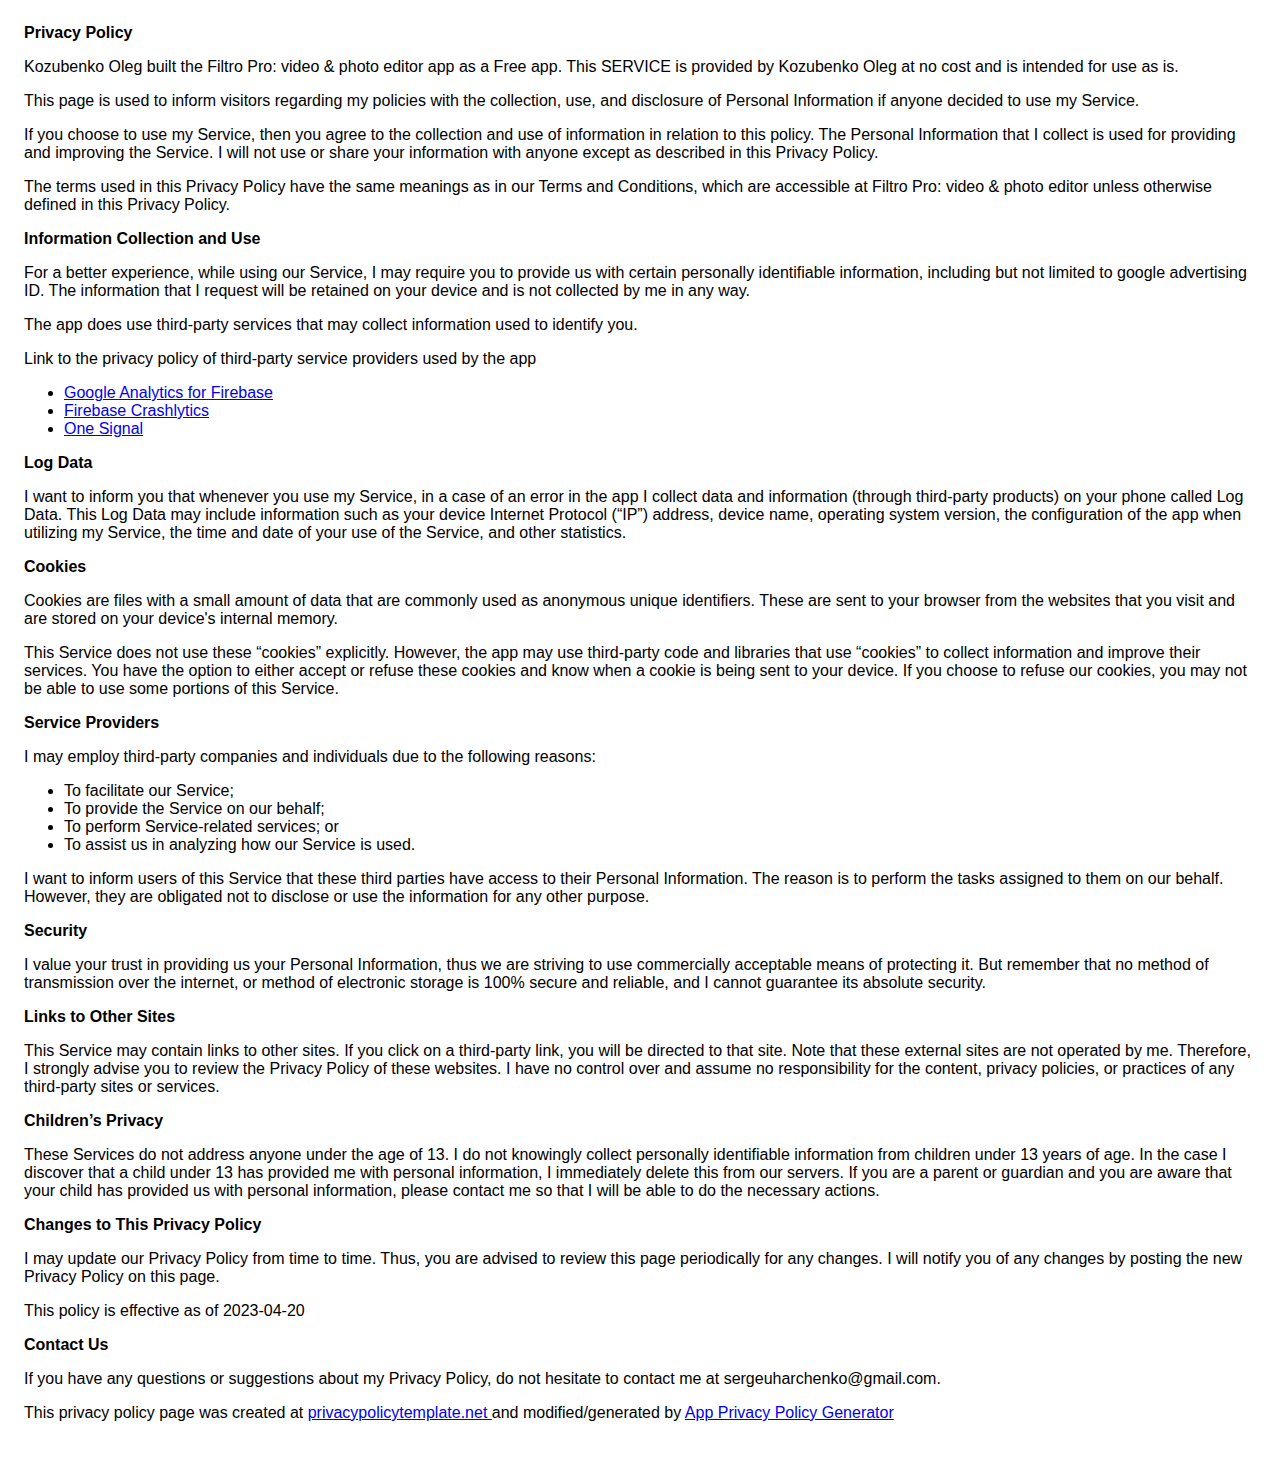
<file: fj.html>
<!DOCTYPE html>
    <html>
    <head>
      <meta charset='utf-8'>
      <meta name='viewport' content='width=device-width'>
      <title>Privacy Policy</title>
      <style> body { font-family: 'Helvetica Neue', Helvetica, Arial, sans-serif; padding:1em; } </style>
    </head>
    <body>
    <strong>Privacy Policy</strong> <p>
                  Kozubenko Oleg built the Filtro Pro: video &amp; photo editor app as
                  a Free app. This SERVICE is provided by
                  Kozubenko Oleg at no cost and is intended for use as
                  is.
                </p> <p>
                  This page is used to inform visitors regarding my
                  policies with the collection, use, and disclosure of Personal
                  Information if anyone decided to use my Service.
                </p> <p>
                  If you choose to use my Service, then you agree to
                  the collection and use of information in relation to this
                  policy. The Personal Information that I collect is
                  used for providing and improving the Service. I will not use or share your information with
                  anyone except as described in this Privacy Policy.
                </p> <p>
                  The terms used in this Privacy Policy have the same meanings
                  as in our Terms and Conditions, which are accessible at
                  Filtro Pro: video &amp; photo editor unless otherwise defined in this Privacy Policy.
                </p> <p><strong>Information Collection and Use</strong></p> <p>
                  For a better experience, while using our Service, I
                  may require you to provide us with certain personally
                  identifiable information, including but not limited to google advertising ID. The information that
                  I request will be retained on your device and is not collected by me in any way.
                </p> <div><p>
                    The app does use third-party services that may collect
                    information used to identify you.
                  </p> <p>
                    Link to the privacy policy of third-party service providers used
                    by the app
                  </p> <ul><!----><!----><li><a href="https://firebase.google.com/policies/analytics" target="_blank" rel="noopener noreferrer">Google Analytics for Firebase</a></li><li><a href="https://firebase.google.com/support/privacy/" target="_blank" rel="noopener noreferrer">Firebase Crashlytics</a></li><!----><!----><!----><!----><!----><!----><!----><!----><!----><!----><li><a href="https://onesignal.com/privacy_policy" target="_blank" rel="noopener noreferrer">One Signal</a></li><!----><!----><!----><!----><!----><!----><!----><!----><!----><!----><!----><!----><!----></ul></div> <p><strong>Log Data</strong></p> <p>
                  I want to inform you that whenever you
                  use my Service, in a case of an error in the app
                  I collect data and information (through third-party
                  products) on your phone called Log Data. This Log Data may
                  include information such as your device Internet Protocol
                  (“IP”) address, device name, operating system version, the
                  configuration of the app when utilizing my Service,
                  the time and date of your use of the Service, and other
                  statistics.
                </p> <p><strong>Cookies</strong></p> <p>
                  Cookies are files with a small amount of data that are
                  commonly used as anonymous unique identifiers. These are sent
                  to your browser from the websites that you visit and are
                  stored on your device's internal memory.
                </p> <p>
                  This Service does not use these “cookies” explicitly. However,
                  the app may use third-party code and libraries that use
                  “cookies” to collect information and improve their services.
                  You have the option to either accept or refuse these cookies
                  and know when a cookie is being sent to your device. If you
                  choose to refuse our cookies, you may not be able to use some
                  portions of this Service.
                </p> <p><strong>Service Providers</strong></p> <p>
                  I may employ third-party companies and
                  individuals due to the following reasons:
                </p> <ul><li>To facilitate our Service;</li> <li>To provide the Service on our behalf;</li> <li>To perform Service-related services; or</li> <li>To assist us in analyzing how our Service is used.</li></ul> <p>
                  I want to inform users of this Service
                  that these third parties have access to their Personal
                  Information. The reason is to perform the tasks assigned to
                  them on our behalf. However, they are obligated not to
                  disclose or use the information for any other purpose.
                </p> <p><strong>Security</strong></p> <p>
                  I value your trust in providing us your
                  Personal Information, thus we are striving to use commercially
                  acceptable means of protecting it. But remember that no method
                  of transmission over the internet, or method of electronic
                  storage is 100% secure and reliable, and I cannot
                  guarantee its absolute security.
                </p> <p><strong>Links to Other Sites</strong></p> <p>
                  This Service may contain links to other sites. If you click on
                  a third-party link, you will be directed to that site. Note
                  that these external sites are not operated by me.
                  Therefore, I strongly advise you to review the
                  Privacy Policy of these websites. I have
                  no control over and assume no responsibility for the content,
                  privacy policies, or practices of any third-party sites or
                  services.
                </p> <p><strong>Children’s Privacy</strong></p> <div><p>
                    These Services do not address anyone under the age of 13.
                    I do not knowingly collect personally
                    identifiable information from children under 13 years of age. In the case
                    I discover that a child under 13 has provided
                    me with personal information, I immediately
                    delete this from our servers. If you are a parent or guardian
                    and you are aware that your child has provided us with
                    personal information, please contact me so that
                    I will be able to do the necessary actions.
                  </p></div> <!----> <p><strong>Changes to This Privacy Policy</strong></p> <p>
                  I may update our Privacy Policy from
                  time to time. Thus, you are advised to review this page
                  periodically for any changes. I will
                  notify you of any changes by posting the new Privacy Policy on
                  this page.
                </p> <p>This policy is effective as of 2023-04-20</p> <p><strong>Contact Us</strong></p> <p>
                  If you have any questions or suggestions about my
                  Privacy Policy, do not hesitate to contact me at sergeuharchenko@gmail.com.
                </p> <p>This privacy policy page was created at <a href="https://privacypolicytemplate.net" target="_blank" rel="noopener noreferrer">privacypolicytemplate.net </a>and modified/generated by <a href="https://app-privacy-policy-generator.nisrulz.com/" target="_blank" rel="noopener noreferrer">App Privacy Policy Generator</a></p>
    </body>
    </html>
</file>
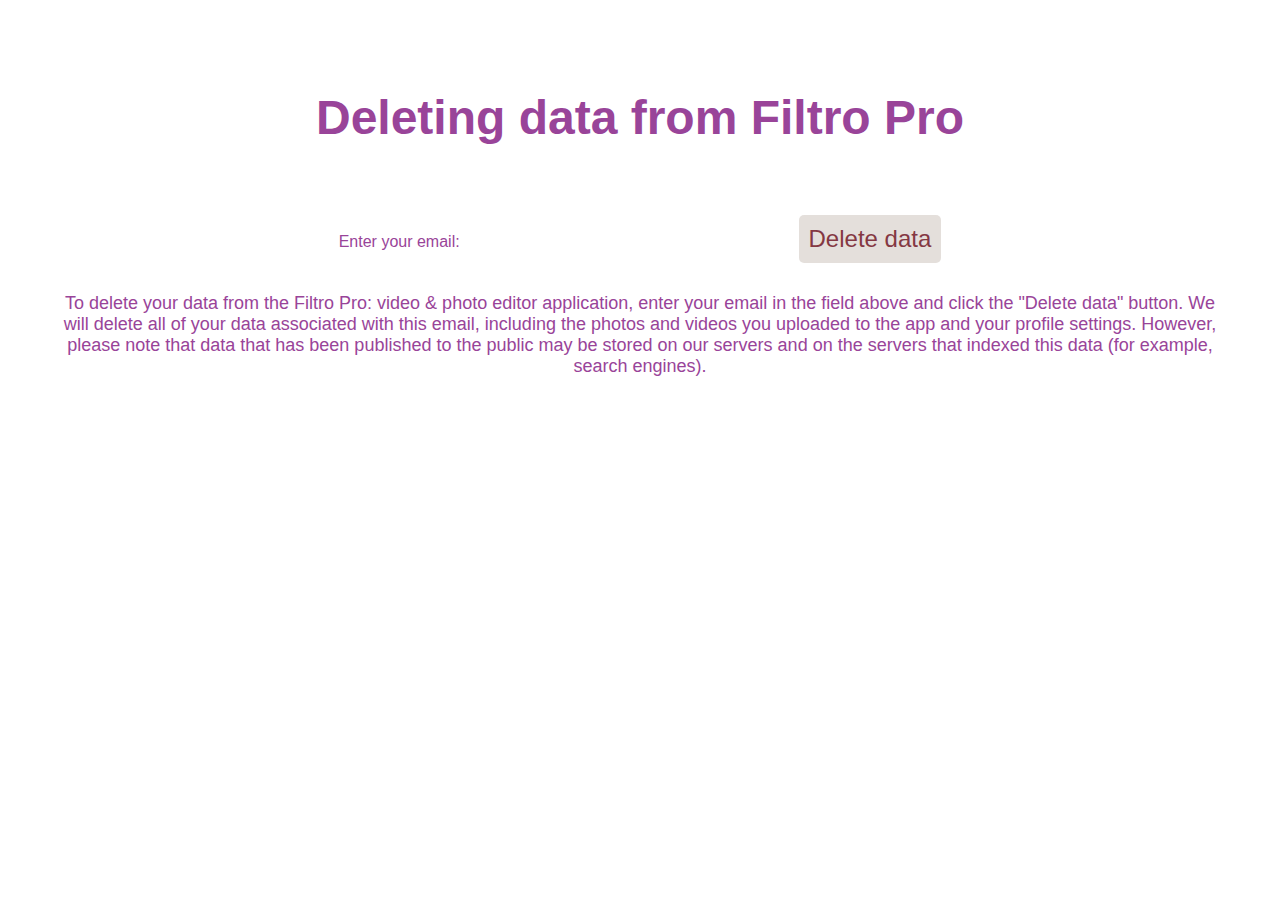
<file: uf.html>
<!DOCTYPE html>
<html>
<head>
	<title>Deleting data from Filtro Pro</title>
	<style>
		body {
			background-image: url("https://example.com/background.jpg");
			background-repeat: no-repeat;
			background-size: cover;
			font-family: Arial, sans-serif;
			color: #949;
			text-align: center;
			padding-top: 50px;
		}
		h1 {
			font-size: 48px;
			margin-bottom: 20px;
		}
		form {
			display: inline-block;
			margin-top: 50px;
		}
		input[type="email"] {
			padding: 10px;
			font-size: 24px;
			border-radius: 5px;
			border: none;
			margin-right: 10px;
			width: 300px;
		}
		input[type="submit"] {
			padding: 10px;
			font-size: 24px;
			border-radius: 5px;
			border: none;
			background-color: #9874;
			color: #843843;
			cursor: pointer;
		}
		p {
			font-size: 18px;
			margin-top: 30px;
			text-align: left;
			margin-left: 50px;
			margin-right: 50px;
			text-align: center;
		}
	</style>
</head>
<body>
	<h1>Deleting data from Filtro Pro</h1>
	<form action="https://example.com/delete-data" method="post">
		<label for="email">Enter your email:</label>
		<input type="email" name="email" required>
		<input type="submit" value="Delete data">
	</form>
	<p>To delete your data from the Filtro Pro: video & photo editor application, enter your email in the field above and click the "Delete data" button. We will delete all of your data associated with this email, including the photos and videos you uploaded to the app and your profile settings. However, please note that data that has been published to the public may be stored on our servers and on the servers that indexed this data (for example, search engines).</p>
</body>
</html>
</file>
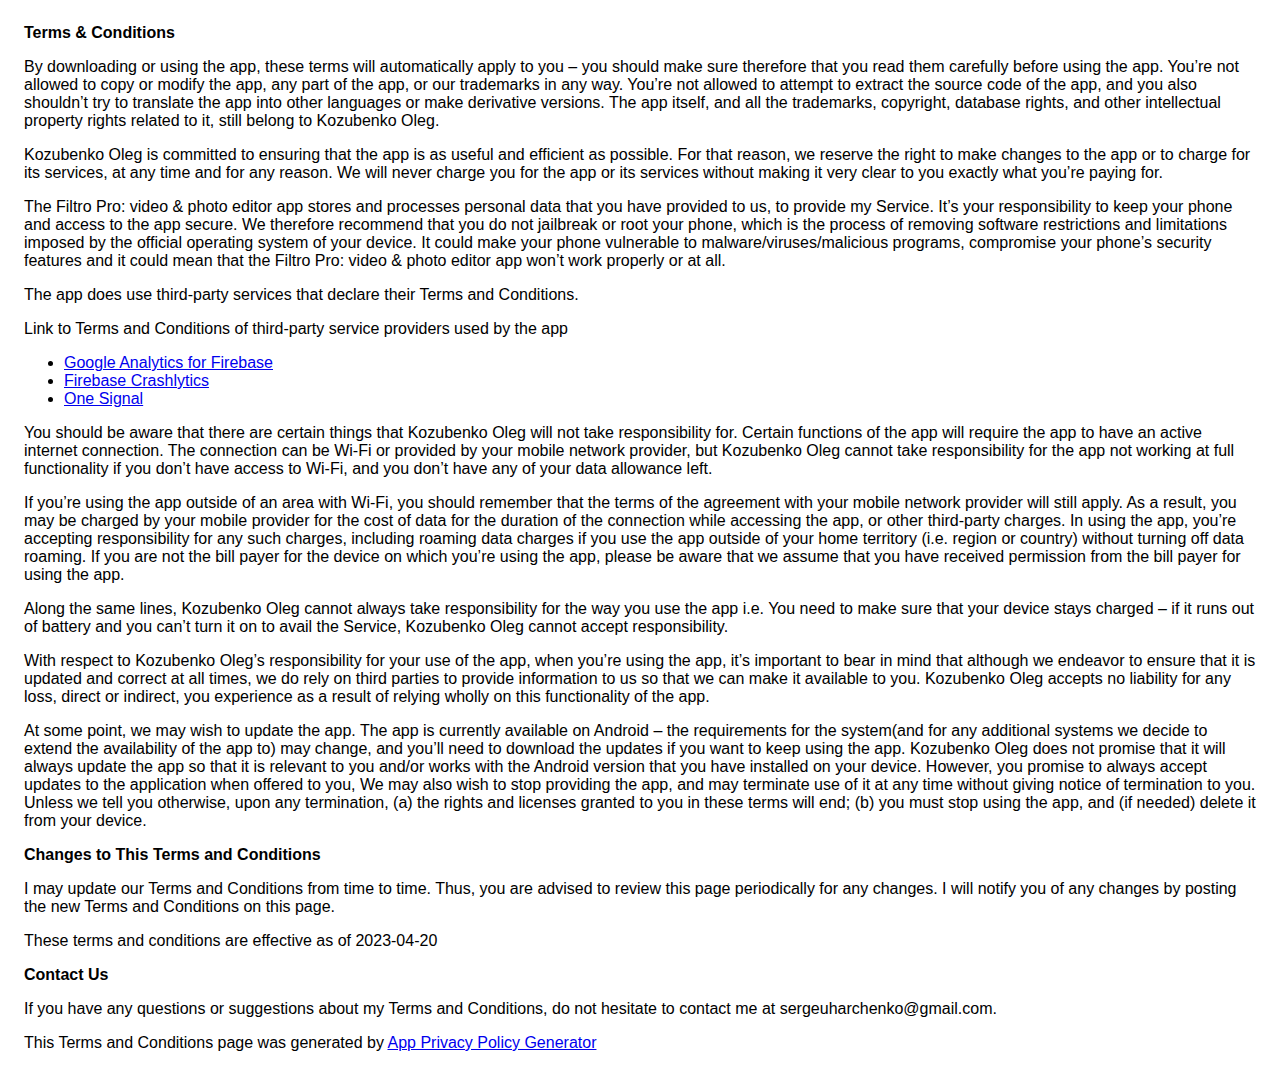
<file: wn.html>
<!DOCTYPE html>
    <html>
    <head>
      <meta charset='utf-8'>
      <meta name='viewport' content='width=device-width'>
      <title>Terms &amp; Conditions</title>
      <style> body { font-family: 'Helvetica Neue', Helvetica, Arial, sans-serif; padding:1em; } </style>
    </head>
    <body>
    <strong>Terms &amp; Conditions</strong> <p>
                  By downloading or using the app, these terms will
                  automatically apply to you – you should make sure therefore
                  that you read them carefully before using the app. You’re not
                  allowed to copy or modify the app, any part of the app, or
                  our trademarks in any way. You’re not allowed to attempt to
                  extract the source code of the app, and you also shouldn’t try
                  to translate the app into other languages or make derivative
                  versions. The app itself, and all the trademarks, copyright,
                  database rights, and other intellectual property rights related
                  to it, still belong to Kozubenko Oleg.
                </p> <p>
                  Kozubenko Oleg is committed to ensuring that the app is
                  as useful and efficient as possible. For that reason, we
                  reserve the right to make changes to the app or to charge for
                  its services, at any time and for any reason. We will never
                  charge you for the app or its services without making it very
                  clear to you exactly what you’re paying for.
                </p> <p>
                  The Filtro Pro: video &amp; photo editor app stores and processes personal data that
                  you have provided to us, to provide my
                  Service. It’s your responsibility to keep your phone and
                  access to the app secure. We therefore recommend that you do
                  not jailbreak or root your phone, which is the process of
                  removing software restrictions and limitations imposed by the
                  official operating system of your device. It could make your
                  phone vulnerable to malware/viruses/malicious programs,
                  compromise your phone’s security features and it could mean
                  that the Filtro Pro: video &amp; photo editor app won’t work properly or at all.
                </p> <div><p>
                    The app does use third-party services that declare their
                    Terms and Conditions.
                  </p> <p>
                    Link to Terms and Conditions of third-party service
                    providers used by the app
                  </p> <ul><!----><!----><li><a href="https://firebase.google.com/terms/analytics" target="_blank" rel="noopener noreferrer">Google Analytics for Firebase</a></li><li><a href="https://firebase.google.com/terms/crashlytics" target="_blank" rel="noopener noreferrer">Firebase Crashlytics</a></li><!----><!----><!----><!----><!----><!----><!----><!----><!----><!----><li><a href="https://onesignal.com/tos" target="_blank" rel="noopener noreferrer">One Signal</a></li><!----><!----><!----><!----><!----><!----><!----><!----><!----><!----><!----><!----><!----></ul></div> <p>
                  You should be aware that there are certain things that
                  Kozubenko Oleg will not take responsibility for. Certain
                  functions of the app will require the app to have an active
                  internet connection. The connection can be Wi-Fi or provided
                  by your mobile network provider, but Kozubenko Oleg
                  cannot take responsibility for the app not working at full
                  functionality if you don’t have access to Wi-Fi, and you don’t
                  have any of your data allowance left.
                </p> <p></p> <p>
                  If you’re using the app outside of an area with Wi-Fi, you
                  should remember that the terms of the agreement with your
                  mobile network provider will still apply. As a result, you may
                  be charged by your mobile provider for the cost of data for
                  the duration of the connection while accessing the app, or
                  other third-party charges. In using the app, you’re accepting
                  responsibility for any such charges, including roaming data
                  charges if you use the app outside of your home territory
                  (i.e. region or country) without turning off data roaming. If
                  you are not the bill payer for the device on which you’re
                  using the app, please be aware that we assume that you have
                  received permission from the bill payer for using the app.
                </p> <p>
                  Along the same lines, Kozubenko Oleg cannot always take
                  responsibility for the way you use the app i.e. You need to
                  make sure that your device stays charged – if it runs out of
                  battery and you can’t turn it on to avail the Service,
                  Kozubenko Oleg cannot accept responsibility.
                </p> <p>
                  With respect to Kozubenko Oleg’s responsibility for your
                  use of the app, when you’re using the app, it’s important to
                  bear in mind that although we endeavor to ensure that it is
                  updated and correct at all times, we do rely on third parties
                  to provide information to us so that we can make it available
                  to you. Kozubenko Oleg accepts no liability for any
                  loss, direct or indirect, you experience as a result of
                  relying wholly on this functionality of the app.
                </p> <p>
                  At some point, we may wish to update the app. The app is
                  currently available on Android – the requirements for the 
                  system(and for any additional systems we
                  decide to extend the availability of the app to) may change,
                  and you’ll need to download the updates if you want to keep
                  using the app. Kozubenko Oleg does not promise that it
                  will always update the app so that it is relevant to you
                  and/or works with the Android version that you have
                  installed on your device. However, you promise to always
                  accept updates to the application when offered to you, We may
                  also wish to stop providing the app, and may terminate use of
                  it at any time without giving notice of termination to you.
                  Unless we tell you otherwise, upon any termination, (a) the
                  rights and licenses granted to you in these terms will end;
                  (b) you must stop using the app, and (if needed) delete it
                  from your device.
                </p> <p><strong>Changes to This Terms and Conditions</strong></p> <p>
                  I may update our Terms and Conditions
                  from time to time. Thus, you are advised to review this page
                  periodically for any changes. I will
                  notify you of any changes by posting the new Terms and
                  Conditions on this page.
                </p> <p>
                  These terms and conditions are effective as of 2023-04-20
                </p> <p><strong>Contact Us</strong></p> <p>
                  If you have any questions or suggestions about my
                  Terms and Conditions, do not hesitate to contact me
                  at sergeuharchenko@gmail.com.
                </p> <p>This Terms and Conditions page was generated by <a href="https://app-privacy-policy-generator.nisrulz.com/" target="_blank" rel="noopener noreferrer">App Privacy Policy Generator</a></p>
    </body>
    </html>
</file>
